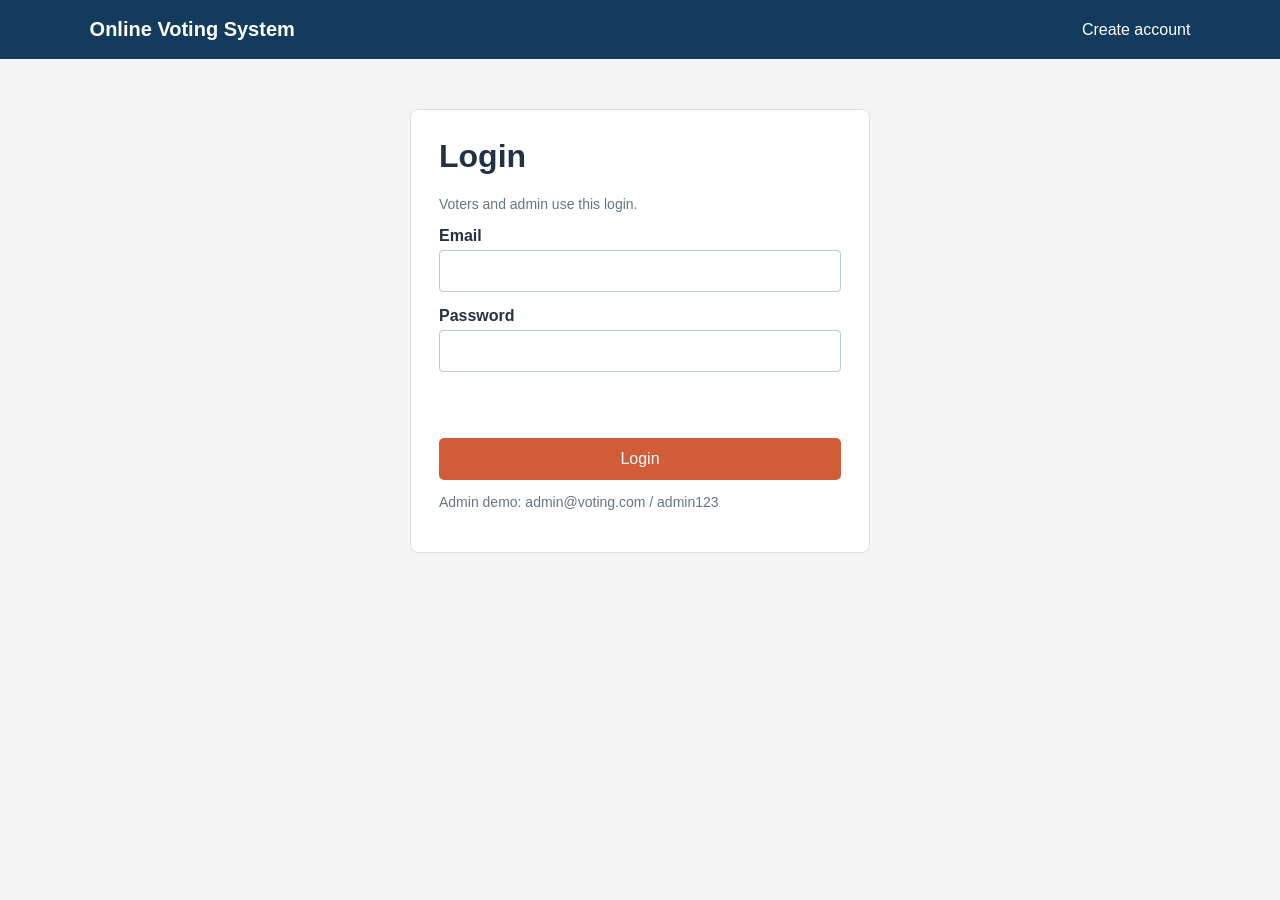
<file: admin.html>
<!DOCTYPE html>
<html lang="en">
<head>
  <meta charset="UTF-8">
  <meta name="viewport" content="width=device-width, initial-scale=1.0">
  <title>Admin Dashboard</title>
  <link rel="stylesheet" href="style.css">
</head>
<body>
  <header class="topbar">
    <a href="index.html" class="brand">Online Voting System</a>
    <button id="logoutButton" class="button">Logout</button>
  </header>
  <main class="page-content">
    <div class="page-heading">
      <div>
        <p class="tag">ADMIN MODULE</p>
        <h1>Admin Dashboard</h1>
      </div>
      <div>
        <span>Election: </span><span id="electionStatus" class="status"></span>
        <button id="toggleElection" class="button secondary"></button>
      </div>
    </div>
    <div class="grid">
      <section class="panel">
        <h2>Add Candidate</h2>
        <form id="candidateForm">
          <label for="candidateName">Candidate name</label>
          <input id="candidateName" type="text" required>
          <label for="candidateParty">Party or group</label>
          <input id="candidateParty" type="text" required>
          <button class="button" type="submit">Add Candidate</button>
        </form>
        <p id="candidateMessage" class="message"></p>
      </section>
      <section class="panel">
        <h2>Candidates</h2>
        <div id="candidateList" class="card-list"></div>
      </section>
    </div>
    <div class="grid">
      <section class="panel">
        <h2>Registered Voters</h2>
        <div id="voterList"></div>
      </section>
      <section class="panel">
        <h2>Election Results</h2>
        <div id="resultList"></div>
      </section>
    </div>
  </main>
  <script src="script.js"></script>
</body>
</html>
</file>
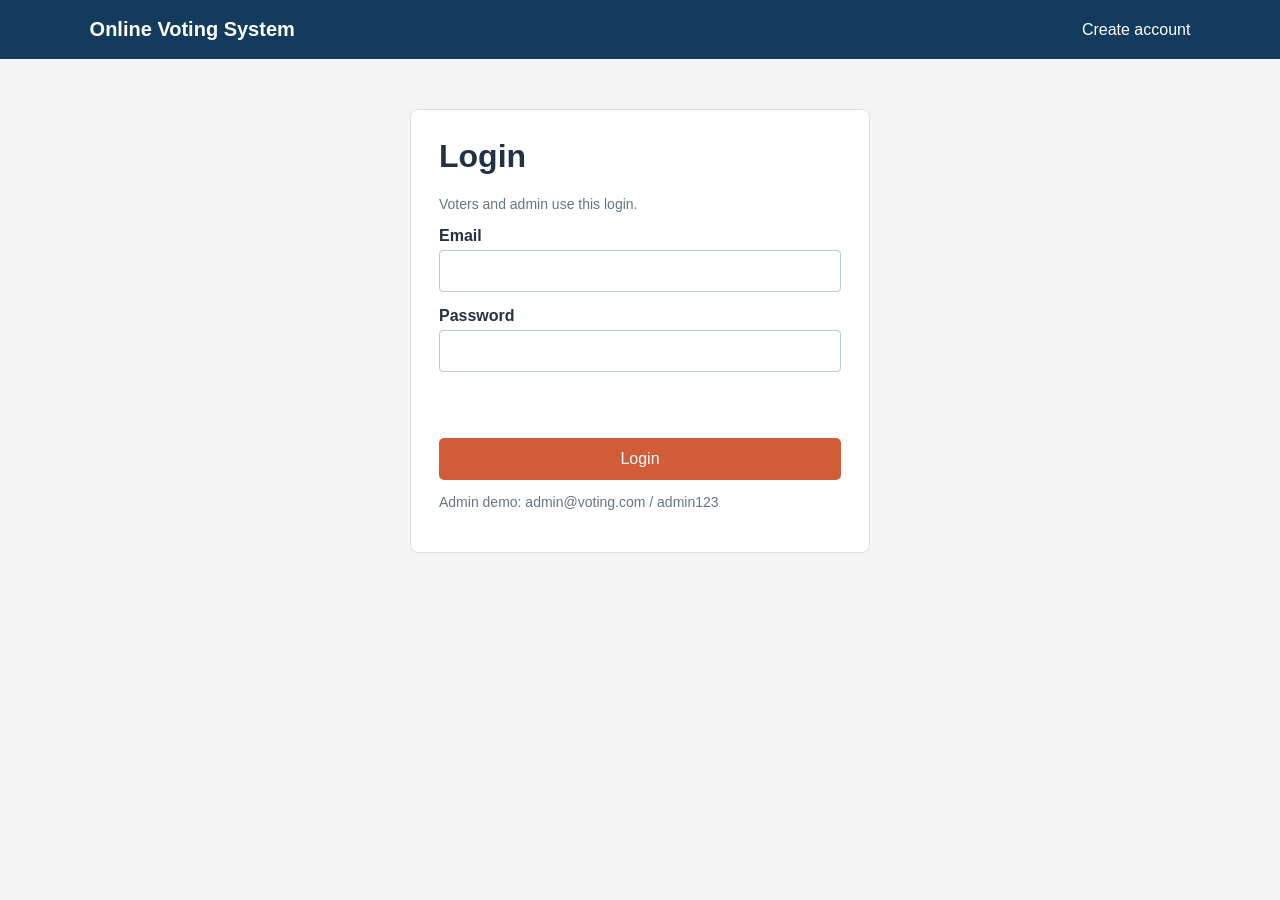
<file: login.html>
<!DOCTYPE html>
<html lang="en">
<head>
  <meta charset="UTF-8">
  <meta name="viewport" content="width=device-width, initial-scale=1.0">
  <title>Login - Online Voting System</title>
  <link rel="stylesheet" href="style.css">
</head>
<body>
  <header class="topbar">
    <a href="index.html" class="brand">Online Voting System</a>
    <a href="signup.html">Create account</a>
  </header>
  <main class="form-page">
    <form id="loginForm" class="form-card">
      <h1>Login</h1>
      <p class="small-text">Voters and admin use this login.</p>
      <label for="email">Email</label>
      <input id="email" type="email" required>
      <label for="password">Password</label>
      <input id="password" type="password" required>
      <p id="message" class="message"></p>
      <button type="submit" class="button">Login</button>
      <p class="small-text">Admin demo: admin@voting.com / admin123</p>
    </form>
  </main>
  <script src="script.js"></script>
</body>
</html>
</file>
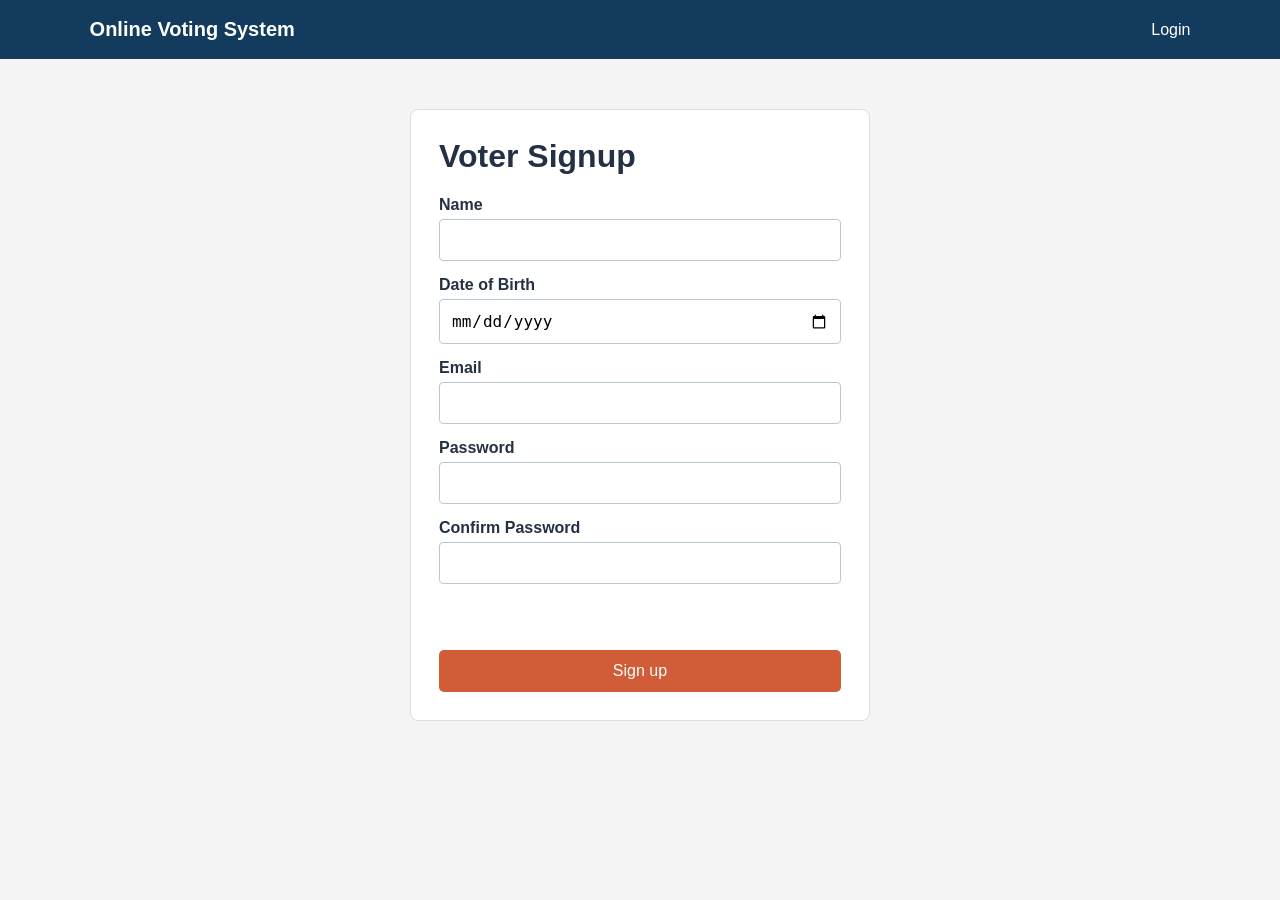
<file: signup.html>
<!DOCTYPE html>
<html lang="en">
<head>
  <meta charset="UTF-8">
  <meta name="viewport" content="width=device-width, initial-scale=1.0">
  <title>Signup - Online Voting System</title>
  <link rel="stylesheet" href="style.css">
</head>
<body>
  <header class="topbar">
    <a href="index.html" class="brand">Online Voting System</a>
    <a href="login.html">Login</a>
  </header>
  <main class="form-page">
    <form id="signupForm" class="form-card">
      <h1>Voter Signup</h1>
      <label for="name">Name</label>
      <input id="name" type="text" required>
      <label for="dob">Date of Birth</label>
      <input id="dob" type="date" required>
      <label for="email">Email</label>
      <input id="email" type="email" required>
      <label for="password">Password</label>
      <input id="password" type="password" required>
      <label for="confirmPassword">Confirm Password</label>
      <input id="confirmPassword" type="password" required>
      <p id="message" class="message"></p>
      <button type="submit" class="button">Sign up</button>
    </form>
  </main>
  <script src="script.js"></script>
</body>
</html>
</file>
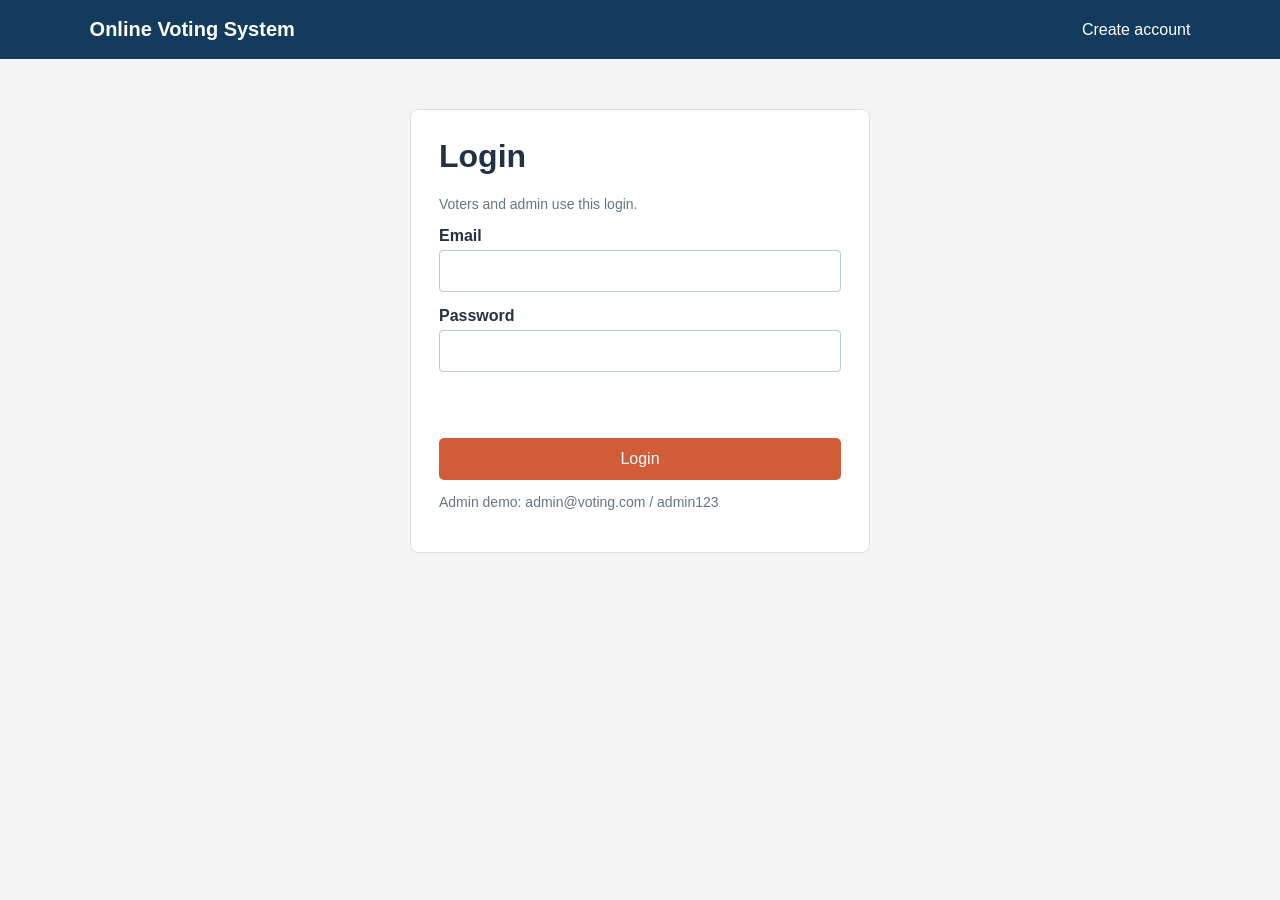
<file: user.html>
<!DOCTYPE html>
<html lang="en">
<head>
  <meta charset="UTF-8">
  <meta name="viewport" content="width=device-width, initial-scale=1.0">
  <title>User Dashboard</title>
  <link rel="stylesheet" href="style.css">
</head>
<body>
  <header class="topbar">
    <a href="index.html" class="brand">Online Voting System</a>
    <button id="logoutButton" class="button">Logout</button>
  </header>
  <main class="page-content">
    <div class="page-heading">
      <div>
        <p class="tag">USER MODULE</p>
        <h1>Voter Dashboard</h1>
        <p id="welcomeText"></p>
      </div>
      <p id="electionStatus" class="status"></p>
    </div>
    <section class="panel">
      <h2>Choose one candidate</h2>
      <p id="voteMessage" class="message"></p>
      <form id="voteForm">
        <div id="userCandidateList" class="card-list"></div>
        <button id="voteButton" type="submit" class="button">Cast Vote</button>
      </form>
    </section>
  </main>
  <script src="script.js"></script>
</body>
</html>
</file>
<file: style.css>
* {
  box-sizing: border-box;
}

body {
  margin: 0;
  font-family: Arial, sans-serif;
  color: #243044;
  background: #f4f4f4;
}

.topbar {
  display: flex;
  justify-content: space-between;
  align-items: center;
  padding: 18px 7%;
  background: #123b5d;
  color: white;
}

.topbar a {
  color: white;
  text-decoration: none;
}

.brand {
  font-size: 20px;
  font-weight: bold;
}

.hero {
  min-height: 65vh;
  display: grid;
  grid-template-columns: 1fr;
  gap: 40px;
  align-items: center;
  padding: 8%;
  background: #eef4f8;
}

.hero h1 {
  max-width: 650px;
  margin: 8px 0;
  font-size: 52px;
  color: #123b5d;
}

.hero p {
  font-size: 18px;
  line-height: 1.6;
}

.tag {
  color: #d05c38;
  font-size: 14px !important;
  font-weight: bold;
  letter-spacing: 2px;
}

.form-card, .panel {
  background: white;
  border: 1px solid #d5e0e8;
  border-radius: 8px;
  padding: 28px;
}

.button {
  display: inline-block;
  border: 0;
  border-radius: 5px;
  padding: 12px 20px;
  background: #d05c38;
  color: white;
  font-size: 16px;
  text-decoration: none;
  cursor: pointer;
}

.button:hover {
  background: #ad4528;
}

.button.secondary {
  background: #123b5d;
}

.button-row {
  display: flex;
  gap: 12px;
  flex-wrap: wrap;
  margin-top: 25px;
}

.form-page {
  display: flex;
  justify-content: center;
  padding: 50px 20px;
}

.form-card {
  width: min(100%, 460px);
}

.form-card h1 {
  margin-top: 0;
}

label {
  display: block;
  margin-top: 15px;
  margin-bottom: 5px;
  font-weight: bold;
}

input {
  width: 100%;
  padding: 11px;
  border: 1px solid #b8c9d4;
  border-radius: 4px;
  font-size: 16px;
}

.form-card .button {
  width: 100%;
  margin-top: 14px;
}

.small-text {
  color: #657482;
  font-size: 14px;
}

.message {
  min-height: 20px;
  color: #b4432d;
  font-weight: bold;
}

.page-content {
  width: min(1100px, 92%);
  margin: 35px auto;
}

.page-heading {
  display: flex;
  justify-content: space-between;
  align-items: center;
  gap: 15px;
  flex-wrap: wrap;
}

.grid {
  display: grid;
  grid-template-columns: repeat(auto-fit, minmax(250px, 1fr));
  gap: 20px;
  margin-top: 25px;
}

.panel h2 {
  margin-top: 0;
  color: #123b5d;
}

.card-list {
  display: grid;
  gap: 12px;
}

.candidate-card {
  display: flex;
  justify-content: space-between;
  align-items: center;
  gap: 12px;
  padding: 15px;
  background: #f4f8fa;
  border-left: 4px solid #d05c38;
}

.candidate-card h3, .candidate-card p {
  margin: 4px 0;
}

.danger {
  background: #a93434;
  padding: 8px 12px;
  font-size: 14px;
}

.status {
  font-weight: bold;
  color: #277044;
}

.status.closed {
  color: #a93434;
}

table {
  width: 100%;
  border-collapse: collapse;
  margin-top: 12px;
}

th, td {
  text-align: left;
  padding: 10px;
  border-bottom: 1px solid #d5e0e8;
}

@media (max-width: 700px) {
  .hero {
    grid-template-columns: 1fr;
    padding: 12% 7%;
  }

  .topbar {
    padding: 15px 5%;
  }

  .candidate-card {
    align-items: flex-start;
    flex-direction: column;
  }
}
</file>
